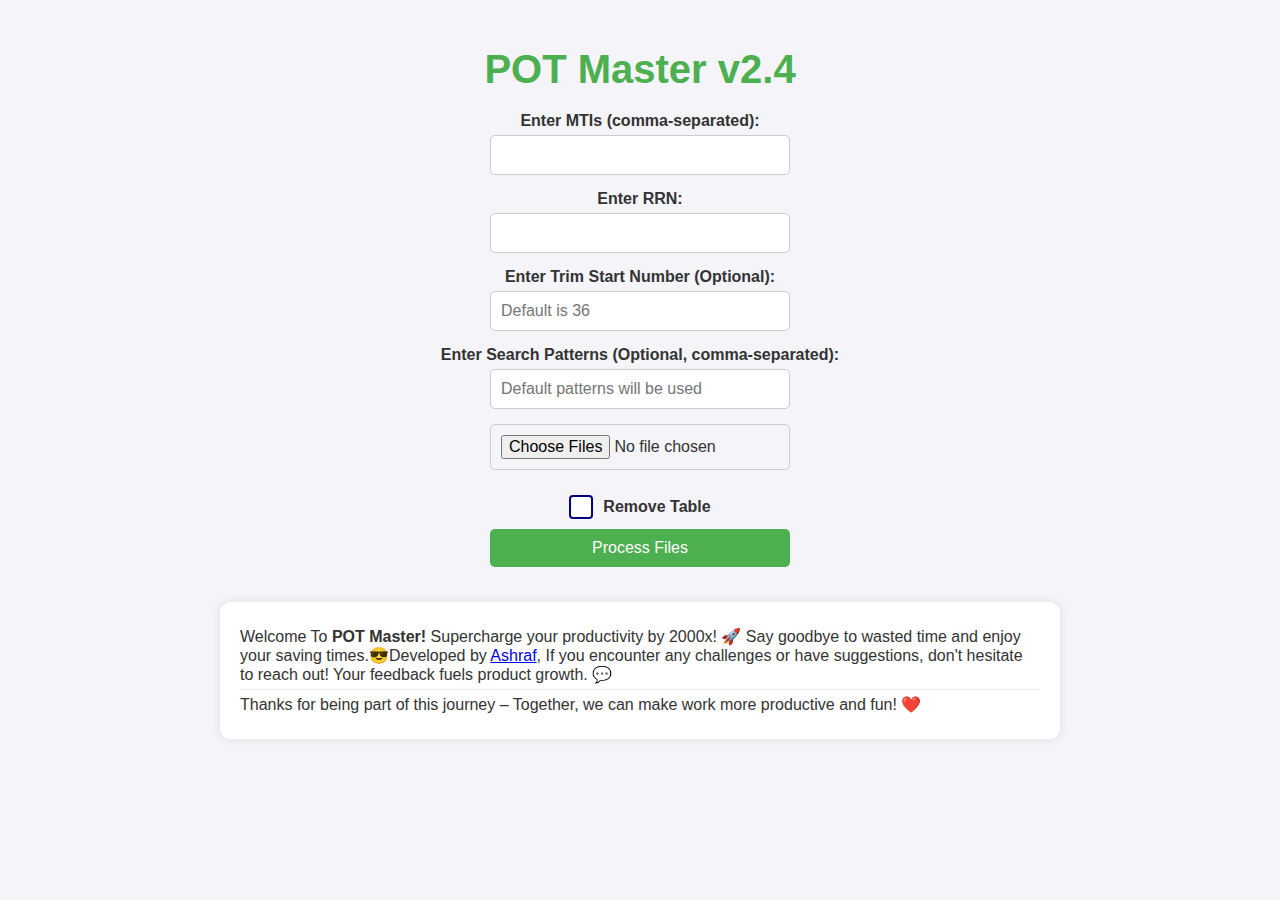
<file: index.html>
<!DOCTYPE html>
<html lang="en">
<head>
    <meta charset="UTF-8" />
    <meta name="viewport" content="width=device-width, initial-scale=1.0" />
    <title>POT Master-Automate the Proof of Test</title>
    <link rel="stylesheet" href="./css/styles.css" />
    <!-- <link rel="stylesheet" href="./css/newStyle.css" /> -->
</head>
<body>
    <h1>POT Master v2.4</h1>

    <label for="mtiInput">Enter MTIs (comma-separated):</label>
    <input type="text" id="mtiInput" />

    <label for="rrnInput">Enter RRN:</label>
    <input type="text" id="rrnInput" />

    <label for="trimStart">Enter Trim Start Number (Optional):</label>
    <input type="text" id="trimStart" placeholder="Default is 36" />

    <label for="searchPatterns">Enter Search Patterns (Optional, comma-separated):</label>
    <input type="text" id="searchPatterns" placeholder="Default patterns will be used" />
   
    <input type="file" id="fileInput" multiple />
    <label for="displayPreference" class="checkbox-container">
        
        <input type="checkbox" id="displayPreference" />
        <span class="checkmark"></span>
        Remove Table
    </label>
    
    <button id="processButton">Process Files</button>
   
   
    
    

    <div id="outputContainer">
        <button id="copyButton" onclick="copyToClipboard()">Copy Results</button>
        <div id="output">
            <p>Welcome To <strong>POT Master!</strong> Supercharge your productivity by 2000x! 🚀 Say goodbye to wasted time and enjoy your saving times.😎Developed by <a href="https://bd.linkedin.com/in/iamashruu" title="Ashraf's LinkedIn profile">Ashraf</a>, If you encounter any challenges or have suggestions, don't hesitate to reach out! Your feedback fuels product growth. 💬</p>
            <p>Thanks for being part of this journey – Together, we can make work more productive and fun! ❤️</p>
        </div>
        
    </div>

    <!-- <script src="js/fileHandler.js"></script>
    <script src="js/dataProcessor.js"></script>
    <script src="js/uiHandler.js"></script> -->
    <!-- JavaScript modules -->
    <script type="module" src="./js/main.js"></script>
</body>
</html>
</file>
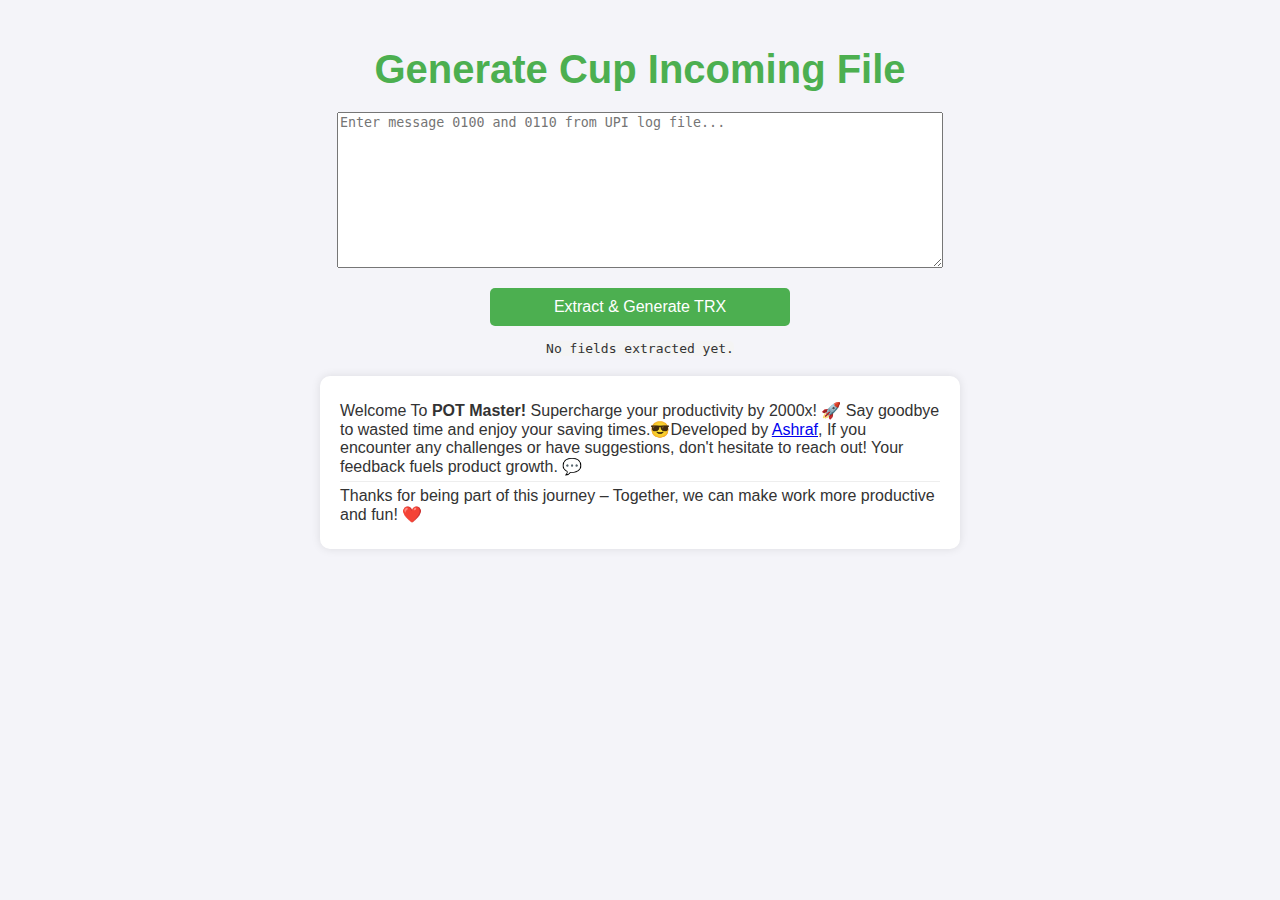
<file: cup.html>
<!DOCTYPE html>
<html lang="en">
<head>
    <meta charset="UTF-8">
    <meta name="viewport" content="width=device-width, initial-scale=1.0">
    <title>Generate Cup Incoming File</title>
    <link rel="stylesheet" href="./css/styles.css" />
    <style>
/*         body { font-family: Arial, sans-serif; padding: 20px; max-width: 600px; margin-left: auto; } */
        body {
            font-family: Arial, sans-serif;
            padding: 20px;
            max-width: 600px;
            margin: 0 25vw; /* centers horizontally */
        }

        textarea { width: 100%; height: 150px; margin-bottom: 10px; }
        button { display: block; margin-top: 10px; padding: 10px; cursor: pointer; }
        pre { background: #f4f4f4; padding: 10px; border-radius: 5px; white-space: pre-wrap; word-wrap: break-word; }
        

    </style>
     
</head>
<body>
   
    <h1>Generate Cup Incoming File</h1>
    <textarea id="inputText" placeholder="Enter message 0100 and 0110 from UPI log file..."></textarea>
    <button id="extractButton">Extract & Generate TRX</button>
    <pre id="output">No fields extracted yet.</pre>

    <script>
        document.getElementById("extractButton").addEventListener("click", extractFields);

        function extractFields() {
            const inputText = document.getElementById("inputText").value;
            const fieldRegex = /Field (\d+)\s*=?\s*(?:\([^)]*\))?\s*\[([^\]]+)\]/g;
            const subfieldRegex = /--(\d+(?:\.\d+)?)\s*:\s*\[([^\]]+)\]/g;
            let data = {};

            // Extract main fields
            let match;
            while ((match = fieldRegex.exec(inputText)) !== null) {
                let fieldNumber = `Field ${match[1]}`;
                let fieldValue = match[2].trim();
                data[fieldNumber] = fieldValue;
            }

            // Extract subfields with correct parent field
            const fieldBlocks = inputText.split(/(?=Field \d+)/);
            for (let block of fieldBlocks) {
                let parentMatch = /Field (\d+)/.exec(block);
                if (!parentMatch) continue;
                let parentField = `Field ${parentMatch[1]}`;

                let subMatches = [...block.matchAll(subfieldRegex)];
                for (let subMatch of subMatches) {
                    let subfieldNumber = `${parentField}.${subMatch[1]}`;
                    let subfieldValue = subMatch[2].trim();
                    data[subfieldNumber] = subfieldValue;
                }
            }

            // Extract required fields with default empty values if missing
            const field2 = data["Field 2"] || "";
            const field4 = data["Field 4"] || "";
            const field49 = data["Field 49"] || "";
            const field7 = data["Field 7"] || "";
            const field11 = data["Field 11"] || "";
            const field38 = data["Field 38"] || "";
            const field15 = data["Field 15"] || "";
            const field37 = data["Field 37"] || "";
            const field32 = data["Field 32"] || "";
            const field33 = data["Field 33"] || "";

            // Newly added fields
            const field18 = data["Field 18"] || "";
            const field41 = data["Field 41"] || "";
            const field42 = data["Field 42"] || "";
            const field43 = data["Field 43"] || "";
            const field100 = data["Field 100"] || "";
            const field6_2_5 = data["Field 60.2.5"] || "";
            const field25 = data["Field 25"] || "";
            const field19 = data["Field 19"] || "";
            const field60_3_5 = data["Field 60.3.5"] || "";
            const field60_3_9 = data["Field 60.3.9"] || "0";
            const field60_2_8 = data["Field 60.2.8"] || "";
            const field60_3_10 = data["Field 60.3.10"] || "00";
            const field60_3_8 = data["Field 60.3.8"] || "";
            const field22 = data["Field 22"] || "";
            const field5 = data["Field 5"] || "";
            const field50 = data["Field 50"] || "840";
            const field9 = data["Field 9"] || "20000100";
            const field6 = data["Field 6"] || "";
            const field51 = data["Field 51"] || "";
            const field10 = data["Field 10"] || "";
            //const field28 = data["Field 28"] || "";

            // Manually construct TRX string
            let trxString = `101C000${field2}   ${field4}${field49}${field7}${field11}${field38}${field15}${field37}${field32}   ${field33}   `
                          + `${field18}${field41}${field42}${field43}`+`0000000000000000000000000001000000000`+`${field100}   ${field100}   0${field6_2_5}R`+`           `
                          +`${field25}${field19}`
                          + `${field60_3_5}100${field60_3_9}00   ${field60_2_8}${field60_3_10}${field60_3_8}1     `
                          + `${field22}00 ${field4}${field50}${field9}${field6}${field51}${field10}C0000000000084020000000CUPF                                       `;

            // Output results
            let result = {
                extractedData: data,
                trxString: trxString
            };

            document.getElementById("output").textContent = JSON.stringify(result, null, 2);
        }

       
    </script>

     <div id="outputContainer">
        <div id="output">
            <p>Welcome To <strong>POT Master!</strong> Supercharge your productivity by 2000x! 🚀 Say goodbye to wasted time and enjoy your saving times.😎Developed by <a href="https://bd.linkedin.com/in/iamashruu" title="Ashraf's LinkedIn profile">Ashraf</a>, If you encounter any challenges or have suggestions, don't hesitate to reach out! Your feedback fuels product growth. 💬</p>
            <p>Thanks for being part of this journey – Together, we can make work more productive and fun! ❤️</p>
        </div>
        
    </div>
</body>
</html>
</file>
<file: css/styles.css>
body {
    font-family: "Arial", sans-serif;
    background-color: #f4f4f9;
    color: #333;
    margin: 0;
    padding: 20px;
    display: flex;
    flex-direction: column;
    align-items: center;
}
h1 {
    color: #4caf50;
    font-size: 2.5em;
    margin-bottom: 20px;
}
label {
    display: block;
    margin-bottom: 5px;
    font-weight: bold;
}
input[type="text"],
input[type="file"],
button {
    width: 100%;
    max-width: 300px;
    padding: 10px;
    margin-bottom: 15px;
    border: 1px solid #ccc;
    border-radius: 5px;
    box-sizing: border-box;
    font-size: 1em;
}
input[type="text"]:focus,
input[type="file"]:focus {
    border-color: #4caf50;
    outline: none;
}
button {
    background-color: #4caf50;
    color: white;
    border: none;
    cursor: pointer;
    transition: background-color 0.3s ease;
    font-size: 1em;
}
button:hover {
    background-color: #45a049;
}
#outputContainer {
    margin-top: 20px;
    width: 100%;
    max-width: 800px;
    background: white;
    padding: 20px;
    border-radius: 10px;
    box-shadow: 0 0 10px rgba(0, 0, 0, 0.1);
    overflow-wrap: break-word;
    position: relative;
}
#output {
    margin: 0;
    padding: 0;
    list-style: none;
}


#output p {
    margin: 0;
    padding: 5px 0;
    border-bottom: 1px solid #eee;
}
#output p:last-child {
    border-bottom: none;
}

#output.flash {
    background: linear-gradient(90deg, rgba(255, 255, 224, 0.8) 0%, rgba(144, 238, 144, 0.8) 50%, rgba(0, 128, 0, 0.8) 100%); /* Light Yellow to Light Green to Full Green */
    animation: flashBackground 1.5s ease-in-out infinite alternate;
    transition: background-color 0.5s ease-in-out, box-shadow 0.3s ease-in-out;
    box-shadow: 0 0 15px rgba(255, 255, 224, 0.5), 0 0 25px rgba(144, 238, 144, 0.7);
}

@keyframes flashBackground {
    0% {
        background: linear-gradient(90deg, rgba(255, 255, 224, 0.8) 0%, rgba(144, 238, 144, 0.8) 50%, rgba(0, 128, 0, 0.8) 100%);
        box-shadow: 0 0 15px rgba(255, 255, 224, 0.5), 0 0 25px rgba(144, 238, 144, 0.7);
    }
    50% {
        background: linear-gradient(90deg, rgba(144, 238, 144, 0.8) 0%, rgba(0, 128, 0, 0.8) 50%, rgba(255, 255, 224, 0.8) 100%);
        box-shadow: 0 0 30px rgba(255, 255, 224, 0.8), 0 0 40px rgba(144, 238, 144, 0.9);
    }
    100% {
        background: linear-gradient(90deg, rgba(0, 128, 0, 0.8) 0%, rgba(0, 128, 0, 0.8) 100%);
        box-shadow: 0 0 15px rgba(0, 128, 0, 0.5), 0 0 25px rgba(0, 128, 0, 0.7);
    }
}

#copyButton {
    display: none;
    position: absolute;
    top: 10px;
    right: 10px;
    width: 8rem;
    background-color: #4caf50;
    color: white;
    border: none;
    padding: 10px;
    border-radius: 5px;
    cursor: pointer;
    transition: background-color 0.3s ease;
}
#copyButton:hover {
    background-color: #94ddc2;
}

.styled-table {
    width: 70%;
    border-collapse: collapse;
    border: 2px solid #000080;
    font-family: Arial, sans-serif;
    font-size: 16px;
}

.styled-table td {
    border: 1px solid #000080;
    padding: 3px;
}

.styled-table .label-cell {
    font-weight: bold;
    background-color: #f0f0f0;
}

p {
    font-size: 16px;
}


/* style for checkbox preference */

.checkbox-container {
    display: inline-flex;
    align-items: center;
    cursor: pointer;
    font-family: Arial, sans-serif;
    font-size: 1em;
    color: #333;
    margin: 10px 0;
    user-select: none; /* Prevent text selection when clicking */
}

.checkbox-container input[type="checkbox"] {
    display: none; /* Hide the default checkbox */
}

.checkbox-container .checkmark {
    width: 20px;
    height: 20px;
    border: 2px solid #000080;
    border-radius: 4px;
    position: relative;
    margin-right: 10px;
    background-color: #fff;
    transition: background-color 0.3s, border-color 0.3s;
}

.checkbox-container input[type="checkbox"]:checked + .checkmark {
    background-color: #4CAF50; /* Green background when checked */
    border-color: #4CAF50;
}

.checkbox-container .checkmark:after {
    content: "";
    position: absolute;
    top: 5px;
    left: 5px;
    width: 8px;
    height: 8px;
    background-color: #fff;
    border-radius: 50%; /* Rounded inner dot */
    opacity: 0;
    transition: opacity 0.3s ease-in-out;
}

.checkbox-container input[type="checkbox"]:checked + .checkmark:after {
    opacity: 1;
}
</file>
<file: css/newStyle.css>
/* General Reset */
* {
    margin: 0;
    padding: 0;
    box-sizing: border-box;
    font-family: 'Arial', sans-serif;
}

/* Body Styling */
body {
    background-color: #f4f4f4;
    color: #333;
    font-size: 16px;
    line-height: 1.6;
    display: flex;
    justify-content: center;
    align-items: center;
    height: 100vh;
    padding: 20px;
}

/* Container */
.container {
    background: #fff;
    border-radius: 8px;
    box-shadow: 0 4px 8px rgba(0, 0, 0, 0.1);
    padding: 30px;
    max-width: 600px;
    width: 100%;
}

/* Header */
.container h1 {
    text-align: center;
    margin-bottom: 20px;
    font-size: 1.8rem;
    color: #333;
}

/* File Input Section */
.input-section {
    margin-bottom: 20px;
}

.input-section label {
    display: block;
    font-weight: bold;
    margin-bottom: 8px;
    color: #555;
}

.input-section input[type="file"],
.input-section input[type="text"] {
    width: 100%;
    padding: 10px;
    border-radius: 4px;
    border: 1px solid #ddd;
    margin-bottom: 10px;
    font-size: 1rem;
}

.input-section input[type="file"] {
    padding: 5px;
}

.input-section input:focus {
    border-color: #007bff;
    outline: none;
}

/* Buttons */
button {
    width: 100%;
    padding: 12px;
    border: none;
    border-radius: 4px;
    font-size: 1rem;
    cursor: pointer;
    background-color: #007bff;
    color: #fff;
    transition: background-color 0.3s ease;
}

button:hover {
    background-color: #0056b3;
}

button:disabled {
    background-color: #aaa;
    cursor: not-allowed;
}

button#copyButton {
    margin-top: 20px;
    display: none;
}

/* Output Section */
#output {
    margin-top: 20px;
    padding: 20px;
    background-color: #f9f9f9;
    border-radius: 4px;
    border: 1px solid #ddd;
    max-height: 300px;
    overflow-y: auto;
}

#output p {
    font-size: 0.9rem;
    line-height: 1.5;
    word-wrap: break-word;
    margin-bottom: 10px;
}

/* Responsive Design */
@media (max-width: 768px) {
    .container {
        padding: 20px;
    }

    .input-section label, .input-section input {
        font-size: 0.9rem;
    }

    button {
        font-size: 0.9rem;
    }

    #output {
        max-height: 200px;
    }
}
</file>
